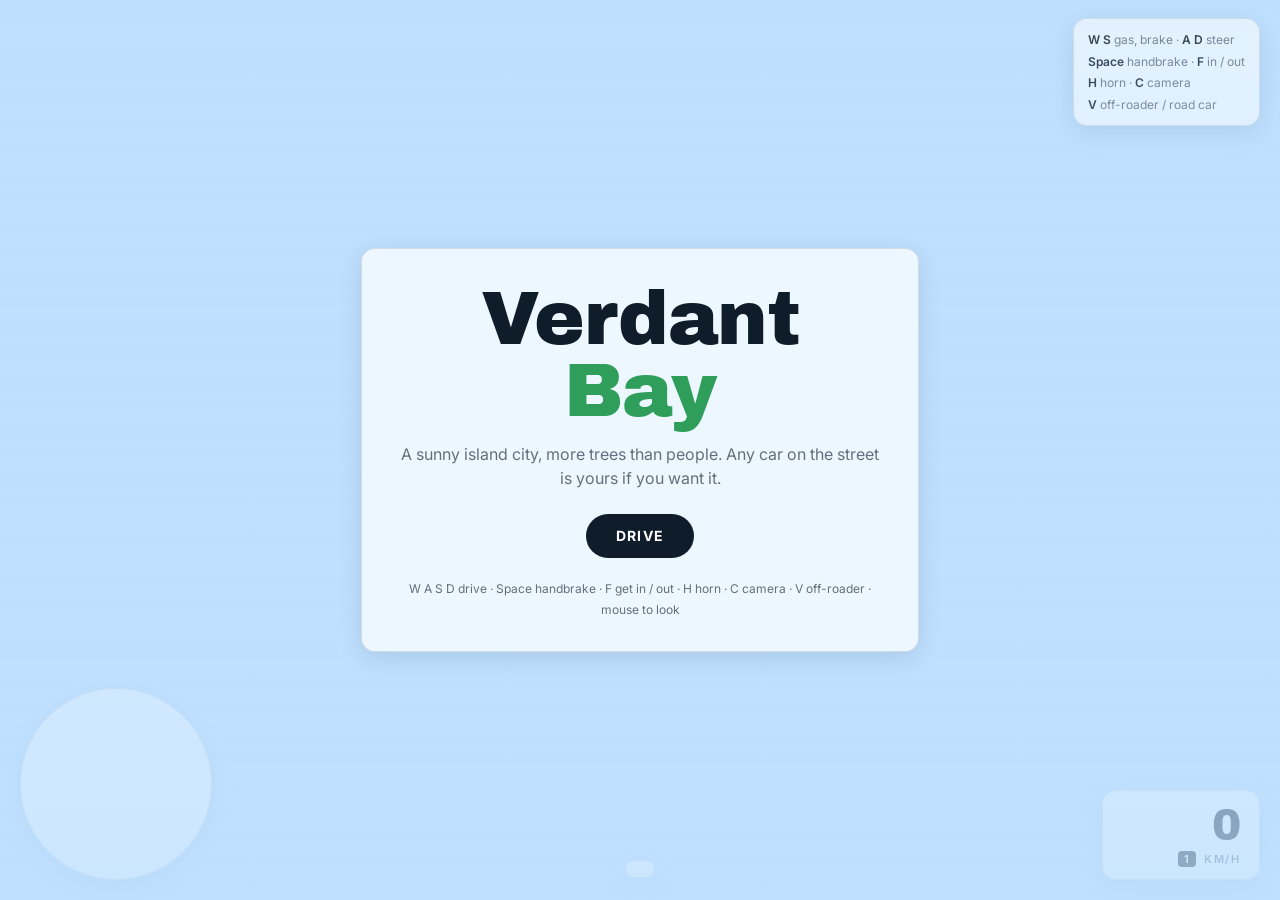
<file: city/src/head.html>
<!doctype html>
<html lang="en">
<head>
<meta charset="utf-8">
<meta name="viewport" content="width=device-width, initial-scale=1, viewport-fit=cover">
<title>Verdant Bay</title>
<meta name="description" content="A sunny island city full of trees. Take any car and drive.">
<link rel="preconnect" href="https://fonts.googleapis.com">
<link rel="preconnect" href="https://fonts.gstatic.com" crossorigin>
<link href="https://fonts.googleapis.com/css2?family=Archivo+Black&family=Inter:wght@400;500;600;700&display=swap" rel="stylesheet">
<style>
  /* One look: a bright day. Glass panels over the scene, ink on frost. */
  :root {
    --sky: #bfe0ff;
    --ink: #0f1d2b;
    --soft: rgba(15, 29, 43, 0.62);
    --glass: rgba(255, 255, 255, 0.72);
    --edge: rgba(15, 29, 43, 0.12);
    --leaf: #2f9e5b;
    --sun: #ffb627;
    --stop: #e4473a;
    --display: "Archivo Black", "Arial Black", Impact, sans-serif;
    --body: Inter, system-ui, sans-serif;
    color-scheme: light;
  }
  html, body { margin: 0; height: 100%; background: var(--sky); color: var(--ink); overflow: hidden; font-family: var(--body); -webkit-font-smoothing: antialiased; user-select: none; -webkit-user-select: none; }
  canvas#view { display: block; width: 100vw; height: 100vh; outline: none; touch-action: none; }
  .hud { position: fixed; z-index: 10; pointer-events: none; }
  .panel { background: var(--glass); border: 1px solid var(--edge); border-radius: 14px; backdrop-filter: blur(10px); -webkit-backdrop-filter: blur(10px); box-shadow: 0 6px 24px rgba(15, 29, 43, 0.12); }

  #speed { right: calc(20px + env(safe-area-inset-right, 0px)); bottom: calc(20px + env(safe-area-inset-bottom, 0px)); padding: 12px 18px 12px; min-width: 120px; text-align: right; }
  #speed b { display: block; font: 400 44px/1 var(--display); font-variant-numeric: tabular-nums; letter-spacing: -0.01em; }
  #speed small { display: block; margin-top: 4px; font-size: 11px; font-weight: 600; letter-spacing: 0.16em; text-transform: uppercase; color: var(--soft); }
  #speed .gear { display: inline-block; margin-right: 8px; padding: 1px 6px; border-radius: 4px; background: var(--ink); color: #fff; letter-spacing: 0.05em; }
  #speed[hidden] { display: none; }
  #map { left: calc(20px + env(safe-area-inset-left, 0px)); bottom: calc(20px + env(safe-area-inset-bottom, 0px)); width: 190px; height: 190px; border-radius: 50%; overflow: hidden; padding: 0; }
  #map canvas { width: 100%; height: 100%; display: block; }
  #street { left: 50%; bottom: calc(22px + env(safe-area-inset-bottom, 0px)); transform: translateX(-50%); padding: 8px 14px; font-size: 13px; font-weight: 600; letter-spacing: 0.02em; white-space: nowrap; }
  #hint { left: 50%; top: calc(18px + env(safe-area-inset-top, 0px)); transform: translateX(-50%); padding: 9px 14px; font-size: 13px; font-weight: 500; opacity: 0; transition: opacity 300ms ease; white-space: nowrap; }
  #hint.on { opacity: 1; }
  #hint kbd { display: inline-block; min-width: 18px; padding: 1px 6px; margin: 0 2px; border-radius: 5px; background: var(--ink); color: #fff; font: 600 12px/1.5 var(--body); text-align: center; }
  #keys { right: calc(20px + env(safe-area-inset-right, 0px)); top: calc(18px + env(safe-area-inset-top, 0px)); padding: 10px 14px; font-size: 12px; line-height: 1.8; color: var(--soft); }
  #keys b { color: var(--ink); font-weight: 600; }
  #fps { left: calc(20px + env(safe-area-inset-left, 0px)); top: calc(18px + env(safe-area-inset-top, 0px)); font: 11px ui-monospace, monospace; color: var(--soft); }

  #intro { position: fixed; inset: 0; z-index: 30; display: grid; place-items: center; padding: 24px; text-align: center;
    background: linear-gradient(180deg, rgba(191, 224, 255, 0.2), rgba(191, 224, 255, 0.75)); transition: opacity 500ms ease; }
  #intro.gone { opacity: 0; pointer-events: none; }
  #intro .card { padding: 34px 38px 30px; max-width: 30rem; }
  #intro h1 { margin: 0; font: 400 clamp(44px, 8vw, 76px)/0.95 var(--display); letter-spacing: -0.02em; text-wrap: balance; }
  #intro h1 span { color: var(--leaf); }
  #intro p { margin: 14px 0 24px; font-size: 16px; line-height: 1.5; color: var(--soft); }
  #intro button { font: 700 14px/1 var(--body); letter-spacing: 0.08em; text-transform: uppercase; color: #fff; background: var(--ink); border: 0; padding: 15px 30px; border-radius: 999px; cursor: pointer; }
  #intro button:hover, #intro button:focus-visible { background: var(--leaf); outline: none; }
  #intro small { display: block; margin-top: 20px; font-size: 12px; line-height: 1.8; color: var(--soft); }
  @media (max-width: 640px) {
    #map { width: 130px; height: 130px; }
    #keys { display: none; }
    #speed b { font-size: 34px; }
  }
</style>
<script type="importmap">
{ "imports": {
  "three": "https://cdn.jsdelivr.net/npm/three@0.165.0/build/three.module.js",
  "three/addons/": "https://cdn.jsdelivr.net/npm/three@0.165.0/examples/jsm/"
} }
</script>
</head>
<body>
<div id="intro">
  <div class="card panel">
    <h1>Verdant <span>Bay</span></h1>
    <p>A sunny island city, more trees than people. Any car on the street is yours if you want it.</p>
    <button id="go" type="button">Drive</button>
    <small>W A S D drive · Space handbrake · F get in / out · H horn · C camera · V off-roader · mouse to look</small>
  </div>
</div>
<div class="hud panel" id="speed"><b>0</b><small><span class="gear">1</span>km/h</small></div>
<div class="hud panel" id="map"><canvas width="380" height="380"></canvas></div>
<div class="hud panel" id="street"></div>
<div class="hud panel" id="hint"></div>
<div class="hud panel" id="keys"><b>W S</b> gas, brake · <b>A D</b> steer<br><b>Space</b> handbrake · <b>F</b> in / out<br><b>H</b> horn · <b>C</b> camera<br><b>V</b> off-roader / road car</div>
<div class="hud" id="fps" hidden></div>

<script type="module">
import * as THREE from "three";
import { mergeGeometries } from "three/addons/utils/BufferGeometryUtils.js";
</file>
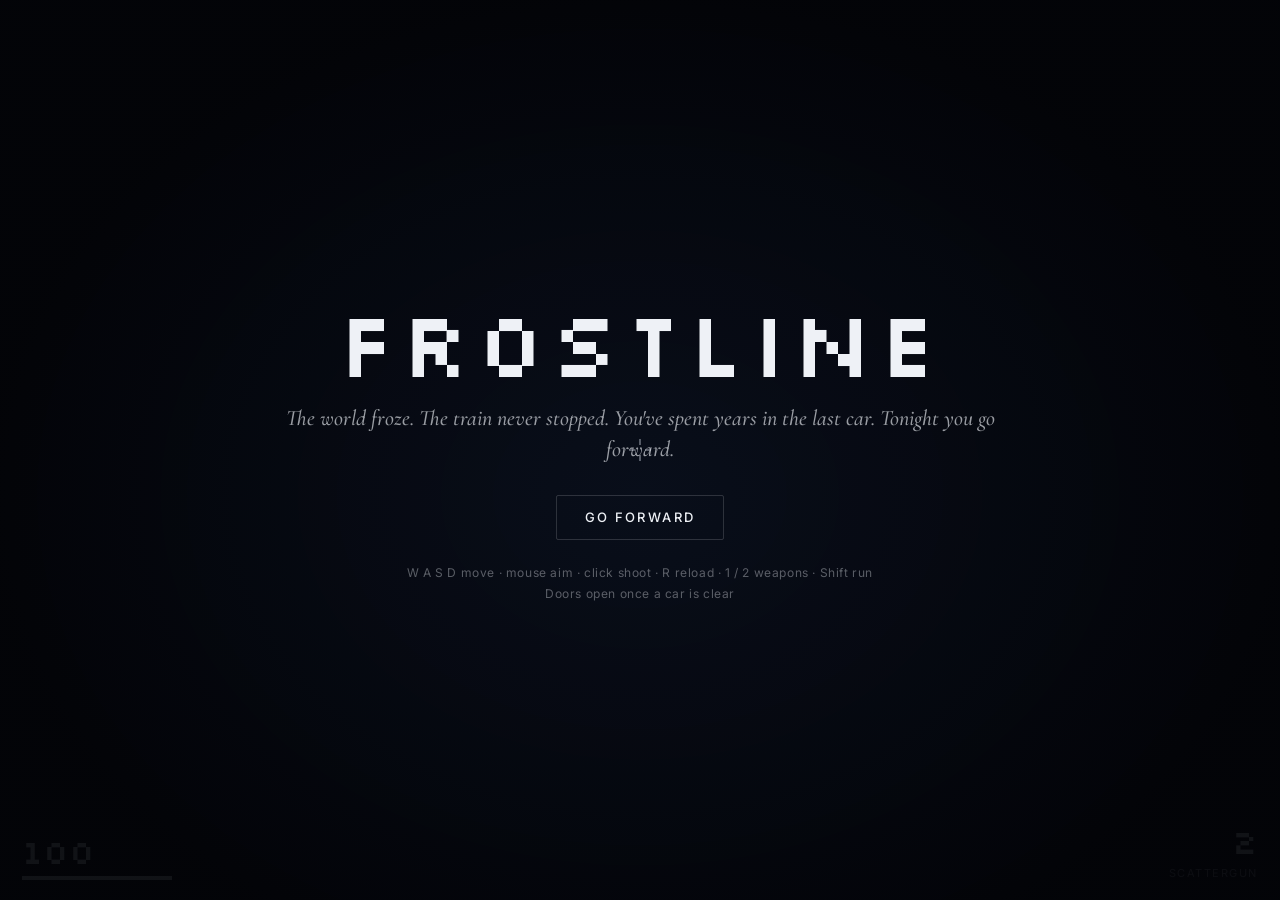
<file: train/src/head.html>
<!doctype html>
<html lang="en">
<head>
<meta charset="utf-8">
<meta name="viewport" content="width=device-width, initial-scale=1, viewport-fit=cover">
<title>Frostline</title>
<meta name="description" content="A train crossing a frozen world at night. Start in the tail and fight your way forward, car by car, to the engine.">
<link rel="preconnect" href="https://fonts.googleapis.com">
<link rel="preconnect" href="https://fonts.gstatic.com" crossorigin>
<link href="https://fonts.googleapis.com/css2?family=Cormorant+Garamond:ital,wght@0,500;0,600;1,500&family=Inter:wght@400;500;600&family=Silkscreen&display=swap" rel="stylesheet">
<style>
  :root {
    --bg: #04060b;
    --ink: #eef1f6;
    --dim: rgba(238, 241, 246, 0.64);
    --faint: rgba(238, 241, 246, 0.36);
    --line: rgba(238, 241, 246, 0.16);
    --panel: rgba(6, 8, 13, 0.62);
    --warm: #f2b46a;
    --red: #e2483d;
    --green: #7fd69a;
    color-scheme: dark;
  }
  /* Always night on the train: the same tokens in either theme. */
  @media (prefers-color-scheme: dark) { :root:not([data-theme="light"]) { --bg: #04060b; --ink: #eef1f6; } }
  :root[data-theme="dark"] { --bg: #04060b; --ink: #eef1f6; }

  html, body { margin: 0; height: 100%; background: var(--bg); color: var(--ink); overflow: hidden;
    font-family: Inter, system-ui, sans-serif; -webkit-font-smoothing: antialiased; user-select: none; -webkit-user-select: none; }
  canvas#view { display: block; width: 100vw; height: 100vh; outline: none; touch-action: none; }
  .hud { position: fixed; z-index: 10; pointer-events: none; }
  .px { font-family: Silkscreen, ui-monospace, monospace; letter-spacing: 0.04em; }

  #gun { left: 50%; bottom: 0; height: min(46vh, 62vw); aspect-ratio: 160 / 100; transform: translateX(-50%); image-rendering: pixelated; }
  #cross { top: 50%; left: 50%; width: 22px; height: 22px; margin: -11px 0 0 -11px; }
  #cross i { position: absolute; background: rgba(238, 241, 246, 0.8); }
  #cross i:nth-child(1) { left: 10px; top: 0; width: 2px; height: 6px; }
  #cross i:nth-child(2) { left: 10px; bottom: 0; width: 2px; height: 6px; }
  #cross i:nth-child(3) { top: 10px; left: 0; width: 6px; height: 2px; }
  #cross i:nth-child(4) { top: 10px; right: 0; width: 6px; height: 2px; }
  #cross.hit i { background: #ff6a5a; }
  #cross.kill i { background: #ffd27a; }

  #hp { left: calc(22px + env(safe-area-inset-left, 0px)); bottom: calc(20px + env(safe-area-inset-bottom, 0px)); }
  #hp b { display: block; font: 400 34px/1 Silkscreen, monospace; }
  #hp .bar { width: 150px; height: 4px; margin-top: 8px; background: var(--line); }
  #hp .bar span { display: block; height: 100%; width: 100%; background: var(--ink); transition: width 200ms ease; }
  #hp.low b, #hp.low .bar span { color: var(--red); background-color: var(--red); }
  #hp.low b { background: none; }
  #ammo { right: calc(22px + env(safe-area-inset-right, 0px)); bottom: calc(20px + env(safe-area-inset-bottom, 0px)); text-align: right; }
  #ammo b { display: block; font: 400 34px/1 Silkscreen, monospace; }
  #ammo small { display: block; margin-top: 8px; font-size: 11px; letter-spacing: 0.14em; text-transform: uppercase; color: var(--dim); }
  #where { left: calc(22px + env(safe-area-inset-left, 0px)); top: calc(18px + env(safe-area-inset-top, 0px)); font-size: 11px; letter-spacing: 0.16em; text-transform: uppercase; color: var(--dim); }
  #where em { font-style: normal; color: var(--warm); margin-left: 10px; }
  #where em.clear { color: var(--green); }

  #card { top: 22%; left: 0; right: 0; text-align: center; opacity: 0; transition: opacity 900ms ease; }
  #card.on { opacity: 1; }
  #card small { display: block; font-size: 11px; letter-spacing: 0.3em; text-transform: uppercase; color: var(--dim); }
  #card h2 { margin: 10px 0 6px; font: 600 clamp(38px, 6vw, 64px)/1 "Cormorant Garamond", Georgia, serif; letter-spacing: 0.02em; }
  #card p { margin: 0; font: italic 500 clamp(17px, 2.2vw, 21px)/1.3 "Cormorant Garamond", Georgia, serif; color: var(--dim); }
  #msg { bottom: 21%; left: 0; right: 0; text-align: center; font-size: 13px; letter-spacing: 0.06em; color: var(--ink);
    text-shadow: 0 1px 8px rgba(0, 0, 0, 0.8); opacity: 0; transition: opacity 400ms ease; }
  #msg.on { opacity: 1; }
  #hurt { inset: 0; opacity: 0; background: radial-gradient(ellipse at center, transparent 45%, rgba(170, 20, 16, 0.75) 100%); }
  #fps { right: calc(16px + env(safe-area-inset-right, 0px)); top: calc(16px + env(safe-area-inset-top, 0px)); font: 11px ui-monospace, monospace; color: var(--faint); }

  .screen { position: fixed; inset: 0; z-index: 30; display: grid; place-items: center; text-align: center; padding: 24px;
    background: radial-gradient(ellipse at 50% 55%, rgba(14, 22, 40, 0.55), rgba(3, 4, 8, 0.94) 72%); transition: opacity 600ms ease; }
  .screen.gone { opacity: 0; pointer-events: none; }
  .screen h1 { margin: 0; font: 400 clamp(44px, 9vw, 92px)/1 Silkscreen, monospace; letter-spacing: 0.06em; }
  .screen h1.serif { font: 600 clamp(40px, 7vw, 72px)/1 "Cormorant Garamond", Georgia, serif; letter-spacing: 0.02em; }
  .screen p { margin: 16px auto 30px; max-width: 34em; color: var(--dim); font: italic 500 clamp(17px, 2.4vw, 22px)/1.4 "Cormorant Garamond", Georgia, serif; }
  .screen button { font: 500 13px/1 Inter, sans-serif; letter-spacing: 0.18em; text-transform: uppercase; color: var(--ink); background: transparent;
    border: 1px solid var(--line); padding: 15px 28px; border-radius: 2px; cursor: pointer; }
  .screen button:hover, .screen button:focus-visible { border-color: var(--warm); outline: none; }
  .screen small { display: block; margin-top: 22px; color: var(--faint); font-size: 12px; letter-spacing: 0.05em; line-height: 1.8; }
  .screen .stats { display: flex; gap: 28px; justify-content: center; margin: 0 0 30px; }
  .screen .stats div { font-size: 11px; letter-spacing: 0.16em; text-transform: uppercase; color: var(--dim); }
  .screen .stats b { display: block; margin-bottom: 6px; font: 400 26px/1 Silkscreen, monospace; color: var(--ink); letter-spacing: 0; }
  #dead { background: radial-gradient(ellipse at 50% 55%, rgba(60, 8, 6, 0.5), rgba(8, 2, 2, 0.92) 72%); }
  @media (max-width: 640px) {
    #hp b, #ammo b { font-size: 26px; }
    #hp .bar { width: 110px; }
  }
</style>
<script type="importmap">
{ "imports": {
  "three": "https://cdn.jsdelivr.net/npm/three@0.165.0/build/three.module.js",
  "three/addons/": "https://cdn.jsdelivr.net/npm/three@0.165.0/examples/jsm/"
} }
</script>
</head>
<body>
<div class="screen" id="intro">
  <div>
    <h1>FROSTLINE</h1>
    <p>The world froze. The train never stopped. You've spent years in the last car. Tonight you go forward.</p>
    <button id="board" type="button">Go forward</button>
    <small>W A S D move · mouse aim · click shoot · R reload · 1 / 2 weapons · Shift run<br>Doors open once a car is clear</small>
  </div>
</div>
<div class="screen gone" id="dead">
  <div>
    <h1 class="serif">You went down</h1>
    <p id="deadWhere"></p>
    <button id="retry" type="button">Get up</button>
  </div>
</div>
<div class="screen gone" id="end">
  <div>
    <h1 class="serif">The engine is yours</h1>
    <p>Warm, loud and still running. Out in front, the tracks run on into the snow.</p>
    <div class="stats"><div><b id="sTime">0:00</b>time</div><div><b id="sKills">0</b>guards down</div><div><b id="sFalls">0</b>times down</div></div>
    <button id="again" type="button">Ride again</button>
  </div>
</div>
<div class="screen gone" id="paused">
  <div>
    <h1 class="serif">Holding on</h1>
    <p>The train rocks on through the dark.</p>
    <button id="resume" type="button">Back in</button>
  </div>
</div>
<canvas class="hud" id="gun" width="160" height="100"></canvas>
<div class="hud" id="cross"><i></i><i></i><i></i><i></i></div>
<div class="hud" id="where"><span></span><em></em></div>
<div class="hud" id="card"><small></small><h2></h2><p></p></div>
<div class="hud" id="msg"></div>
<div class="hud" id="hp"><b>100</b><div class="bar"><span></span></div></div>
<div class="hud" id="ammo"><b>2</b><small>Scattergun</small></div>
<div class="hud" id="hurt"></div>
<div class="hud" id="fps" hidden></div>

<script type="module">
import * as THREE from "three";
import { mergeGeometries } from "three/addons/utils/BufferGeometryUtils.js";
</file>
